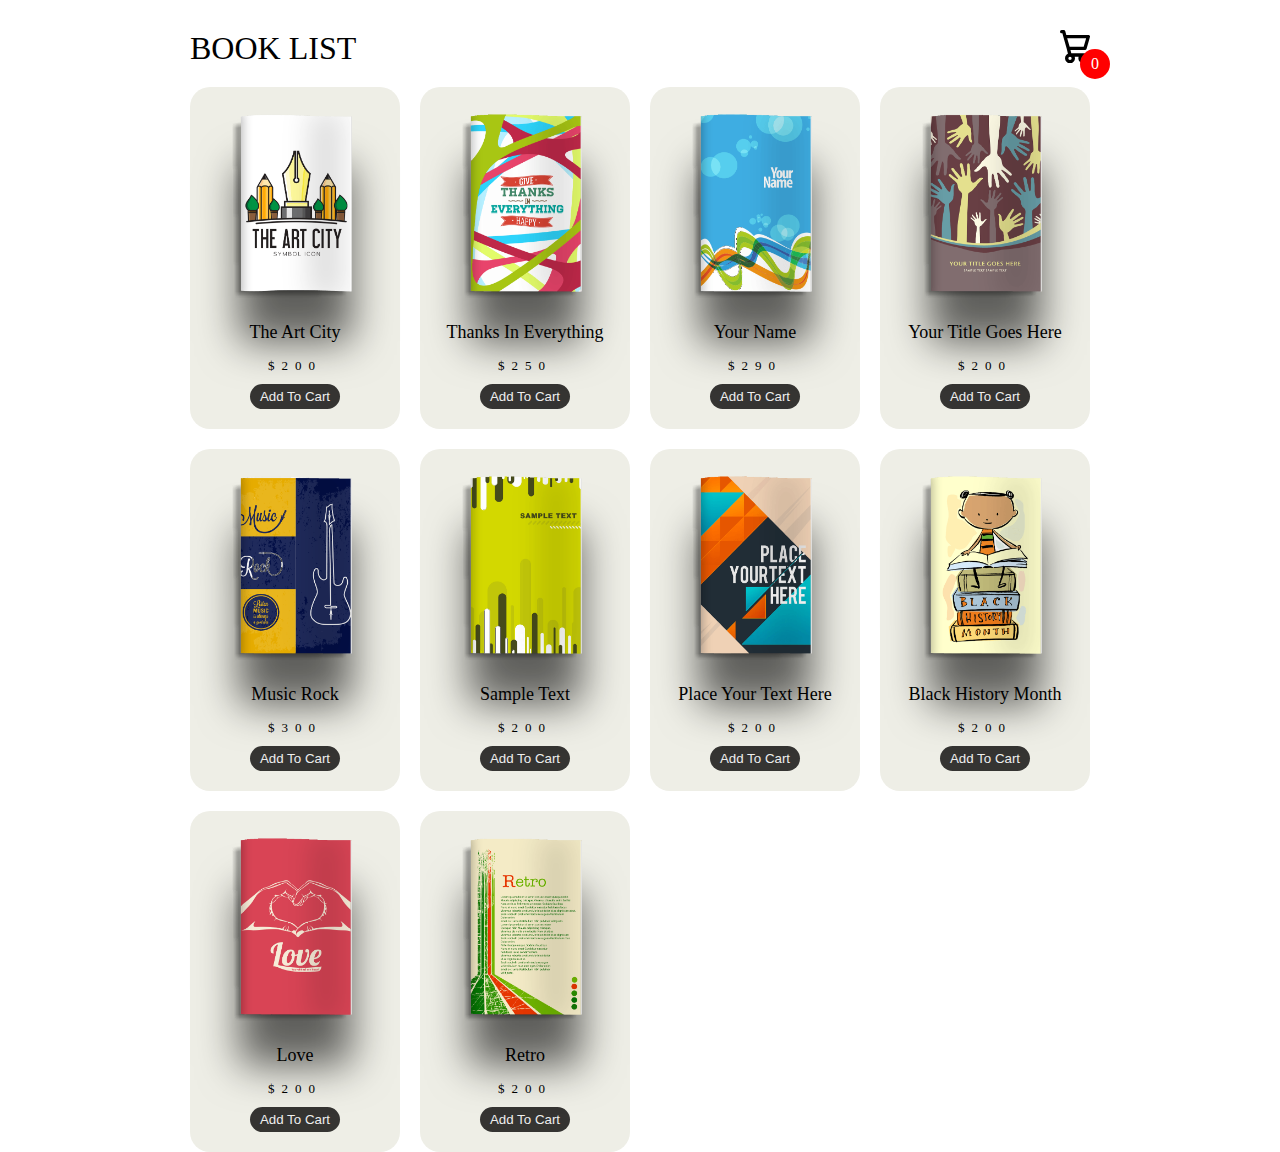
<file: cart.html>
<!DOCTYPE html>
<html lang="en">
<head>
    <meta charset="UTF-8">
    <meta name="viewport" content="width=device-width, initial-scale=1.0">
    <title>Document</title>
    <link rel="stylesheet" href="cart.css">
</head>
<body class="">
    
    <div class="container">
        <header>
            <div class="title">BOOK LIST</div>
            <div class="icon-cart">
                <svg aria-hidden="true" xmlns="http://www.w3.org/2000/svg" fill="none" viewBox="0 0 18 20">
                    <path stroke="currentColor" stroke-linecap="round" stroke-linejoin="round" stroke-width="2" d="M6 15a2 2 0 1 0 0 4 2 2 0 0 0 0-4Zm0 0h8m-8 0-1-4m9 4a2 2 0 1 0 0 4 2 2 0 0 0 0-4Zm-9-4h10l2-7H3m2 7L3 4m0 0-.792-3H1"/>
                </svg>
                <span>0</span>
            </div>
        </header>
        <div class="listProduct">

        </div>
    </div>
    <div class="cartTab">
        <h1>Shopping Cart</h1>
        <div class="listCart">
            
        </div>
        <div class="btn">
            <button class="close">Close</button>
            <button class="checkOut">Check Out</button>
        </div>
    </div>

    <script src="app.js"></script>
</body>
</html>
</file>
<file: cart.css>
body{
    margin: 0;
    font-family: Poppins;
    background-color: white;
}
.container{
    width: 900px;
    margin: auto;
    max-width: 90vw;
    text-align: center;
    padding-top: 10px;
    transition: transform .5s;
}
svg{
    width: 30px;
}
header{
    display: flex;
    justify-content: space-between;
    align-items: center;
    padding: 20px 0;
}
.icon-cart{
    position: relative;
}
.icon-cart span{
    position: absolute;
    background-color: red;
    width: 30px;
    height: 30px;
    display: flex;
    justify-content: center;
    align-items: center;
    border-radius: 50%;
    color: #fff;
    top: 50%;
    right: -20px;
}
.title{
    font-size: xx-large;
    position: center;
}
.listProduct .item img{
    width: 90%;
    filter: drop-shadow(0 50px 20px #0009);
}
.listProduct{
    display: grid;
    grid-template-columns: repeat(4, 1fr);
    gap: 20px;
}
.listProduct .item{
    background-color: #EEEEE6;
    padding: 20px;
    border-radius: 20px;
}
.listProduct .item h2{
    font-weight: 500;
    font-size: large;
}
.listProduct .item .price{
    letter-spacing: 7px;
    font-size: small;
}
.listProduct .item button{
    background-color: #353432;
    color: #eee;
    border: none;
    padding: 5px 10px;
    margin-top: 10px;
    border-radius: 20px;
}

/* cart */
.cartTab{
    width: 400px;
    background-color: #353432;
    color: #eee;
    position: fixed;
    top: 0;
    right: -400px;
    bottom: 0;
    display: grid;
    grid-template-rows: 70px 1fr 70px;
    transition: .5s;
}
body.showCart .cartTab{
    right: 0;
}
body.showCart .container{
    transform: translateX(-250px);
}
.cartTab h1{
    padding: 20px;
    margin: 0;
    font-weight: 300;
}
.cartTab .btn{
    display: grid;
    grid-template-columns: repeat(2, 1fr);
}
.cartTab button{
    background-color: #E8BC0E;
    border: none;
    font-family: Poppins;
    font-weight: 500;
    cursor: pointer;
}
.cartTab .close{
    background-color: #eee;
}
.listCart .item img{
    width:  100px;
}
.listCart .item{
    display: grid;
    grid-template-columns: 70px 150px 50px 1fr;
    gap: 10px;
    text-align: center;
    align-items: center;
}
.listCart .quantity span{
    display: inline-block;
    width: 25px;
    height: 25px;
    background-color: #eee;
    border-radius: 50%;
    color: #555;
    cursor: pointer;
}
.listCart .quantity span:nth-child(2){
    background-color: transparent;
    color: #eee;
    cursor: auto;
}
.listCart .item:nth-child(even){
    background-color: #eee1;
}
.listCart{
    overflow: auto;
}
.listCart::-webkit-scrollbar{
    width: 0;
}
@media only screen and (max-width: 992px) {
    .listProduct{
        grid-template-columns: repeat(3, 1fr);
    }
}


/* mobile */
@media only screen and (max-width: 768px) {
    .listProduct{
        grid-template-columns: repeat(2, 1fr);
    }
}
</file>
